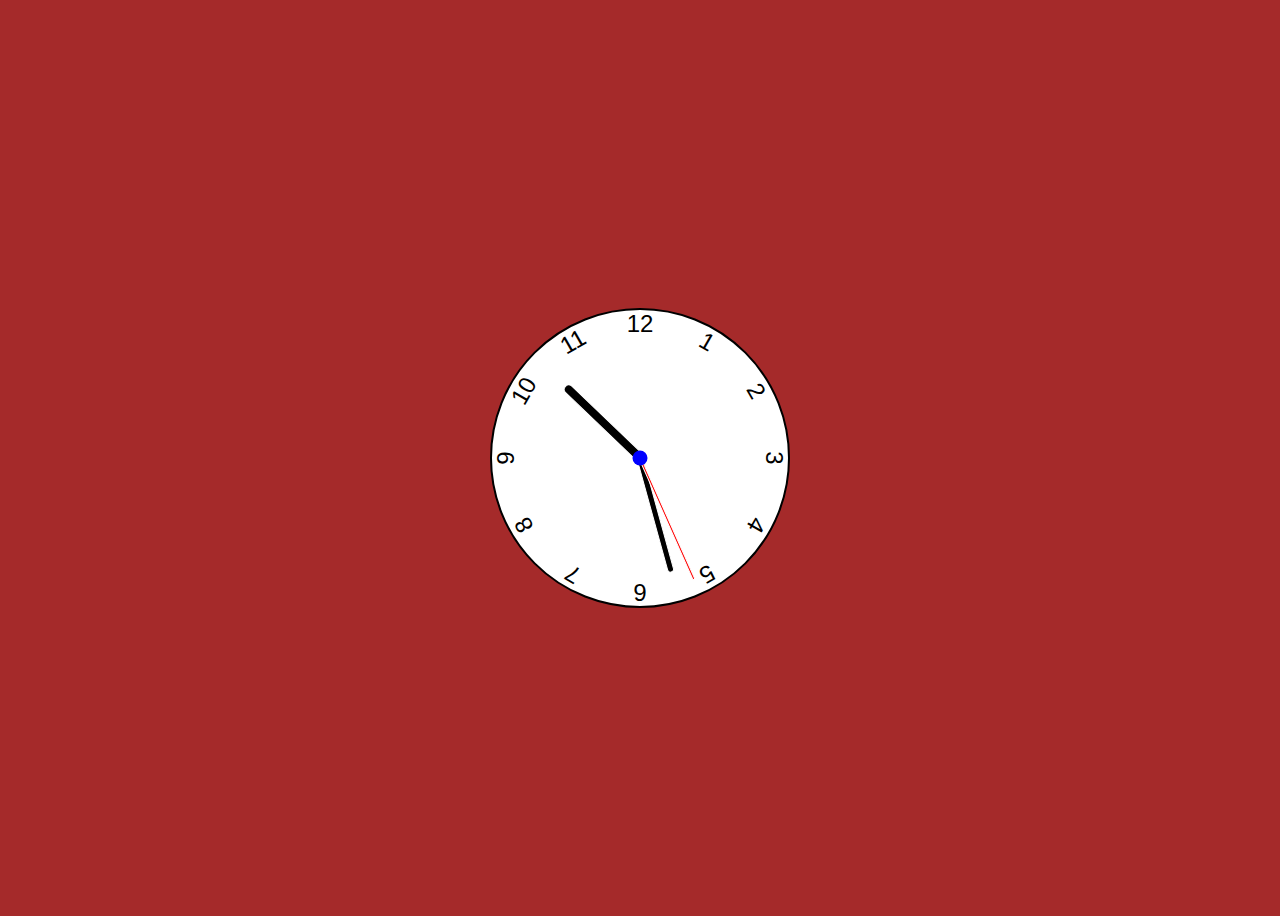
<file: index.html>
<!DOCTYPE html>
<html lang="en">

<head>
    <meta charset="UTF-8">
    <meta http-equiv="X-UA-Compatible" content="IE=edge">
    <meta name="viewport" content="width=device-width, initial-scale=1.0">
    <title>AnalogClock</title>
    <link rel="stylesheet" href="stylesheet.css">
    <script defer src="script.js"></script>

</head>

<body>
    <p id="demo"></p>

    <div class="clock">
        <div class="hand hour" data-hour-hand></div>
        <div class="hand minute" data-minute-hand></div>
        <div class="hand second" data-second-hand></div>
        <div class="number number1">1</div>
        <div class="number number2">2</div>
        <div class="number number3">3</div>
        <div class="number number4">4</div>
        <div class="number number5">5</div>
        <div class="number number6">6</div>
        <div class="number number7">7</div>
        <div class="number number8">8</div>
        <div class="number number9">9</div>
        <div class="number number10">10</div>
        <div class="number number11">11</div>
        <div class="number number12">12</div>



    </div>

</body>

</html>
</file>
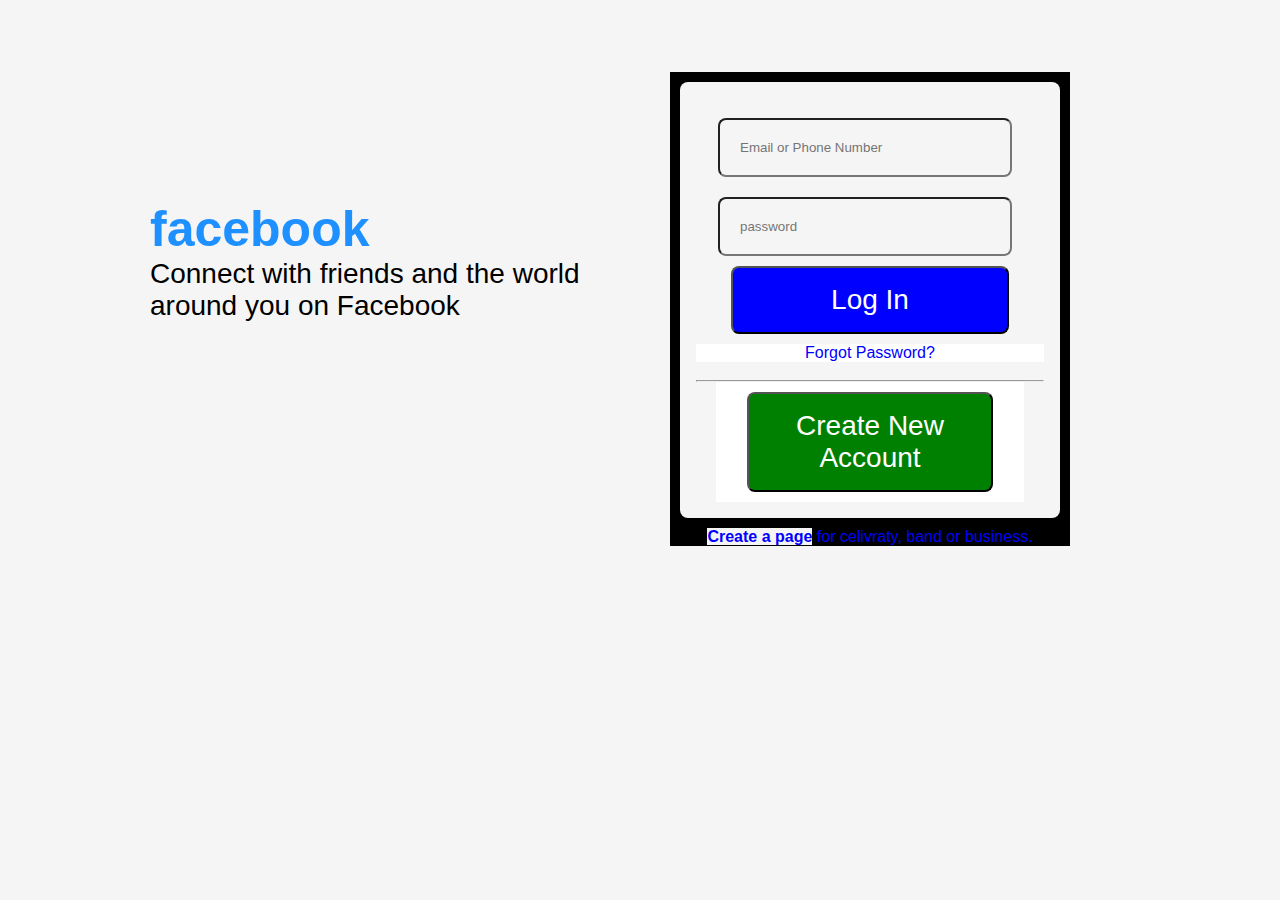
<file: facebook.html>
<!DOCTYPE html>
<html lang="en">

<head>
    <meta charset="UTF-8">
    <meta http-equiv="X-UA-Compatible" content="IE=edge">
    <meta name="viewport" content="width=device-width, initial-scale=1.0">
    <title>Document</title>
    <link rel="stylesheet" href="facebook.css">
</head>

<body>
    <div class="abc">
        <h1>facebook</h1>
        <h2>Connect with friends and the world<br> around you on Facebook</h2>
    </div>


    <div class="container">
        <div class="form">
            <input type="text" class="text" placeholder="Email or Phone Number"><br>
            <input type="password" class="text" placeholder="password"><br>

            <button>Log In</button><br>

            <p>Forgot Password?</p><br>
            <hr>
            <div class="btn">
                <button class="a">Create New Account</button>
            </div>
        </div>



        <P class="footer"><b>Create a page</b> for celivraty, band or business.</P>
</body>

</html>
</file>
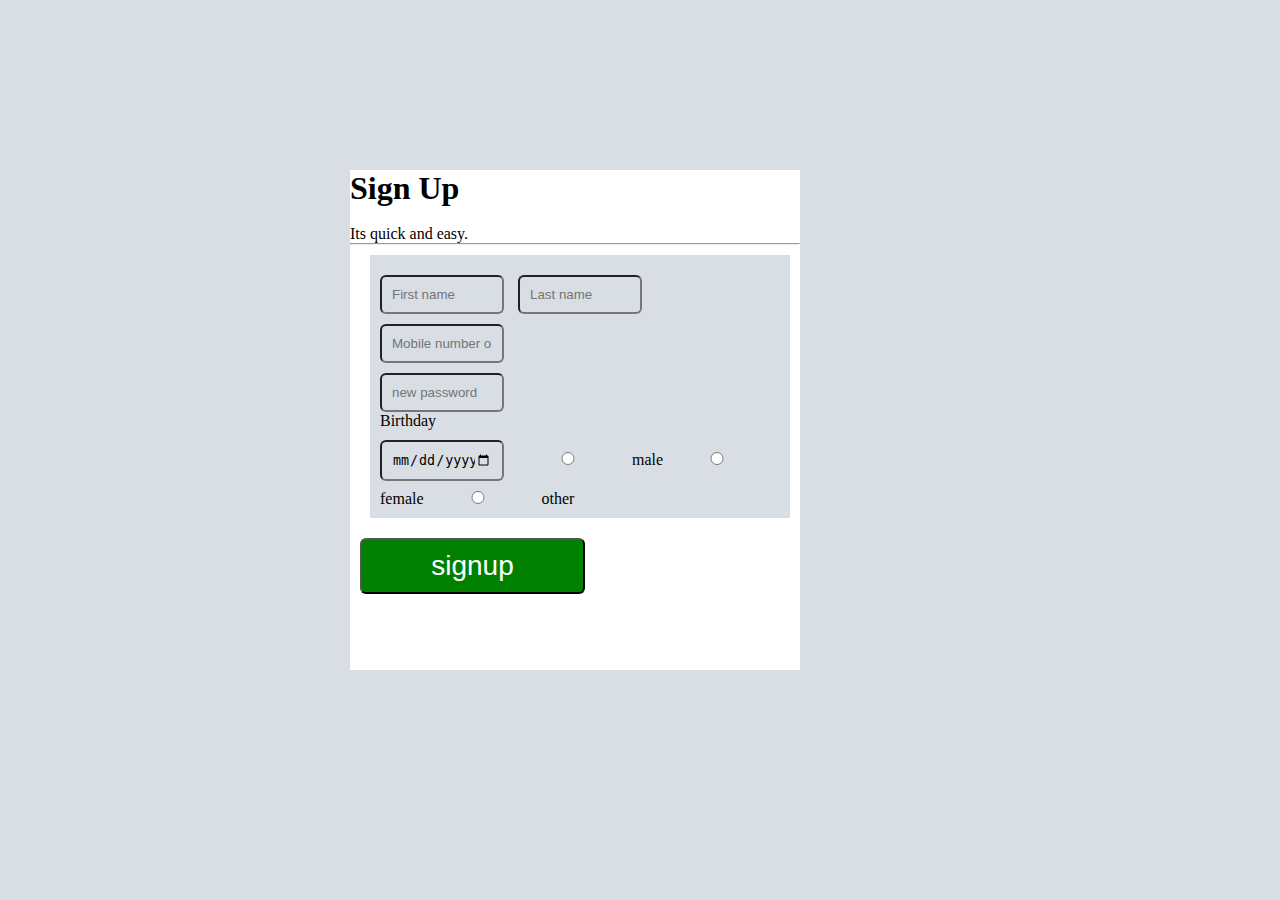
<file: signup.html>
<!DOCTYPE html>
<html lang="en">

<head>
    <meta charset="UTF-8">
    <meta http-equiv="X-UA-Compatible" content="IE=edge">
    <meta name="viewport" content="width=device-width, initial-scale=1.0">
    <title>Signup pge</title>
    <link rel="stylesheet" href="signup.css">
</head>

<body>
    <div class="container">

        <h1>Sign Up</h1><br> Its quick and easy.<br>
        <hr>
        <div class="form">
            <input type="text" class="text" placeholder="First name">
            <input type="text" class="text" placeholder="Last name"> <br>
            <input type="text" class="text" placeholder="Mobile number or email"> <br>
            <input type="password" class="text" placeholder="new password"><br> Birthday <br>

            <input type="date" class="text">
            <input type="radio" value="gender"> male
            <input type="radio" value="gender"> female
            <input type="radio" value="gender"> other
        </div>

        <button>signup</button>
</body>


</html>
</file>
<file: stylesheet.css>
*,
*::after,
*::before {
    box-sizing: border-box;
    font-family: 'Franklin Gothic Medium', 'Arial Narrow', Arial, sans-serif;
}

body {
    background-color: brown;
    display: flex;
    justify-content: center;
    align-items: center;
    overflow: hidden;
    min-height: 100vh;
}

.clock {
    width: 300px;
    height: 300px;
    background-color: white;
    border-radius: 50%;
    border: 2px solid black;
    position: relative;
}

.clock .number {
    --rotation: 0;
    position: absolute;
    width: 100%;
    height: 100%;
    text-align: center;
    font-size: 1.5rem;
    transform: rotate(var(--rotation));
}

.clock .number1 {
    --rotation: 30deg;
}

.clock .number2 {
    --rotation: 60deg;
}

.clock .number3 {
    --rotation: 90deg;
}

.clock .number4 {
    --rotation: 1200deg;
}

.clock .number5 {
    --rotation: 150deg;
}

.clock .number6 {
    --rotation: 180deg;
}

.clock .number7 {
    --rotation: 210deg;
}

.clock .number8 {
    --rotation: 240deg;
}

.clock .number9 {
    --rotation: 270deg;
}

.clock .number10 {
    --rotation: 300deg;
}

.clock .number11 {
    --rotation: 330deg;
}

.clock .number12 {
    --rotation: 360deg;
}

.clock .hand {
    --rotation: 0;
    position: absolute;
    bottom: 50%;
    left: 50%;
    background-color: black;
    transform-origin: bottom;
    border: 1px solid white;
    border-top-left-radius: 10px;
    border-top-right-radius: 10px;
    transform: translateX(-50%) rotate(calc(var(--rotation)*1deg));
    z-index: 10;
}

.clock::after {
    content: "";
    position: absolute;
    background-color: blue;
    transform: translate(-50%, -50%);
    top: 50%;
    left: 50%;
    z-index: 11;
    width: 15px;
    height: 15px;
    border-radius: 50%;
}

.clock .hand.second {
    width: 3px;
    height: 45%;
    background-color: red;
}

.clock .hand.minute {
    width: 7px;
    height: 40%;
    background-color: black;
}

.clock .hand.hour {
    width: 10px;
    height: 35%;
    background-color: black;
}
</file>
<file: facebook.css>
* {
    margin: 0%;
    padding: 0%;
    background-color: rgb(245, 245, 245);
}

.abc {
    margin-top: 200px;
    margin-left: 150px;
}

h1 {
    font-size: 50px;
    color: dodgerblue;
    font-family: sans-serif;
}

h2 {
    font-family: arial, Helvetica, sans-serif;
    font-size: 28px;
    font-weight: normal;
    line-height: 32px;
    width: 500px;
}

.container {
    width: 400px;
    height: 450px;
    margin-top: -250px;
    margin-right: 210px;
    background-color: white;
    float: right;
    border-radius: 12px;
    text-align: center;
}

.form {
    float: right;
    margin-top: 30 px;
    margin-bottom: 600px;
    margin-right: 40px;
    padding: 16px;
    margin: 10px;
    border-radius: 8px;
}

.form input {
    width: 250px;
    padding: 20px;
    border-radius: 8px;
    margin-top: 20px;
    margin-right: 10px;
}

button {
    background-color: blue;
    width: 80%;
    margin-right: 60px;
    margin: 10px;
    border-radius: 8px;
    padding: 16px;
    color: white;
    font-family: sans-serif;
    font-size: 28px;
}

p {
    color: blue;
    font-size: 16px;
    font-family: Arial, Helvetica, sans-serif;
    background-color: white;
}

.btn {
    background-color: white;
    margin-left: 20px;
    margin-right: 20px;
}

.btn button {
    background-color: green;
    text-align: center;
}

.footer {
    background-color: black;
}
</file>
<file: signup.css>
* {
    margin: 0%;
    padding: 0%;
    background-color: rgb(216, 222, 228);
}

.container {
    background-color: white;
    height: 500px;
    width: 450px;
    margin-left: 350px;
    margin-bottom: 100px;
}

h1 {
    margin-top: 170px;
    background-color: white;
}

.form {
    float: right;
    margin-top: 30 px;
    margin-bottom: 600px;
    margin-right: 100px;
    padding: 10px;
    margin: 10px;
    width: 400px;
}

.form input {
    width: 100px;
    padding: 10px;
    border-radius: 6px;
    margin-top: 10px;
    margin-right: 10px;
}

button {
    background-color: green;
    width: 50%;
    margin-right: 60px;
    margin: 10px;
    border-radius: 6px;
    padding: 10px;
    color: white;
    font-family: sans-serif;
    font-size: 28px;
}
</file>
